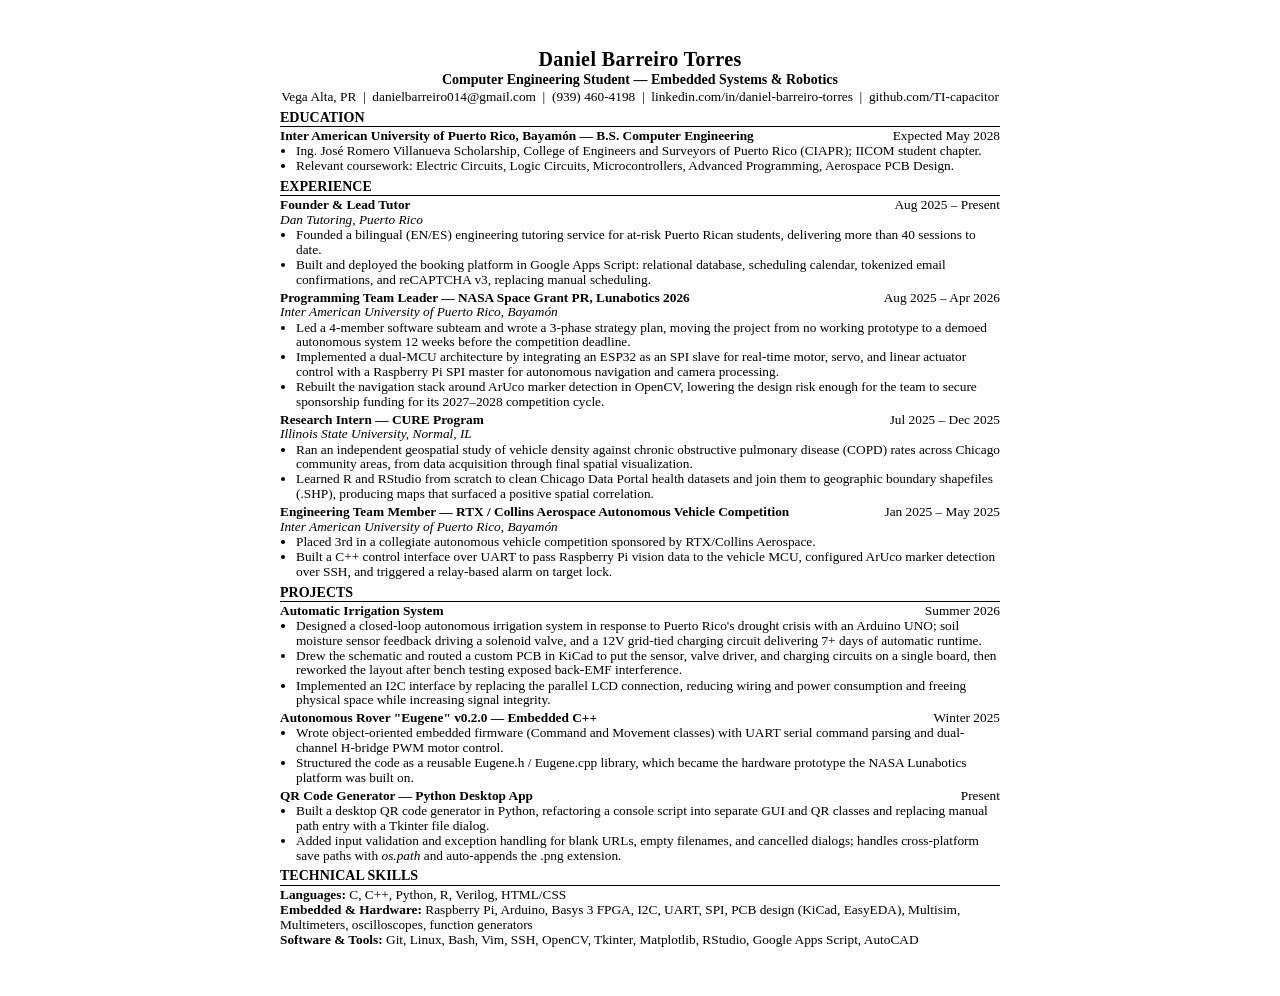
<file: docs/resume.html>
<!DOCTYPE html>
<html lang="en">
<head>
  <meta charset="UTF-8">
  <meta name="viewport" content="width=device-width, initial-scale=1.0">
  <title>Daniel Barreiro Torres — Resume</title>
  <style>
    * { box-sizing: border-box; margin: 0; padding: 0; }

    body {
      font-family: 'Times New Roman', Times, serif;
      font-size: 10pt;
      color: #000;
      background: #fff;
      width: 8.5in;
      margin: 0 auto;
      padding: 0.5in;
      line-height: 1.1;
    }

    .name {
      text-align: center;
      font-size: 15pt;
      font-weight: bold;
      letter-spacing: 0.3pt;
      margin-bottom: 1.5pt;
    }

    .profession {
      text-align: center;
      font-size: 10.5pt;
      font-weight: bold;
      margin-bottom: 2pt;
    }

    .contact {
      text-align: center;
      font-size: 10pt;
      margin-bottom: 3pt;
    }

    .contact a { color: #000; text-decoration: none; }

    /* Fill in / verify before exporting the PDF. Delete the class, not the text. */
    .placeholder { color: #c0392b; font-weight: bold; }

    .sec-head {
      font-size: 10.5pt;
      font-weight: bold;
      text-transform: uppercase;
      border-bottom: 0.75pt solid #000;
      margin-top: 4pt;
      margin-bottom: 1.5pt;
      padding-bottom: 0.5pt;
    }

    .skill-line { font-size: 10pt; margin-bottom: 0.5pt; }

    .entry { margin-bottom: 2.5pt; page-break-inside: avoid; }

    .entry-top {
      display: flex;
      justify-content: space-between;
      align-items: baseline;
    }

    .entry-title { font-weight: bold; font-size: 10pt; }
    .entry-date  { font-size: 10pt; font-weight: normal; white-space: nowrap; padding-left: 6pt; }
    .entry-org   { font-style: italic; font-size: 10pt; margin-bottom: 0.5pt; }

    ul { padding-left: 12pt; margin-top: 0.5pt; }
    li { font-size: 10pt; margin-bottom: 0.3pt; line-height: 1.1; orphans: 2; widows: 2; }

    .plain-line {
      display: flex;
      justify-content: space-between;
      align-items: baseline;
      font-size: 10pt;
      margin-bottom: 1pt;
    }

    .plain-line .left  { font-weight: bold; }
    .plain-line .right { font-style: italic; white-space: nowrap; padding-left: 6pt; }

    @media print {
      @page { size: letter; margin: 0; }
      body { padding: 0.5in; width: auto; margin: 0; }
      .placeholder { color: #000; font-weight: normal; }
      a { color: #000; text-decoration: none; }
    }
  </style>
</head>
<body>

  <div class="name">Daniel Barreiro Torres</div>
  <div class="profession">Computer Engineering Student — Embedded Systems &amp; Robotics</div>
  <div class="contact">
    Vega Alta, PR &nbsp;|&nbsp;
    <a href="mailto:danielbarreiro014@gmail.com">danielbarreiro014@gmail.com</a> &nbsp;|&nbsp;
    <a href="tel:+19394604198">(939) 460-4198</a> &nbsp;|&nbsp;
    <a href="https://www.linkedin.com/in/daniel-barreiro-torres">linkedin.com/in/daniel-barreiro-torres</a> &nbsp;|&nbsp;
    <a href="https://github.com/TI-capacitor">github.com/TI-capacitor</a>
  </div>

  <div class="sec-head">Education</div>
  <div class="entry">
    <div class="entry-top">
      <span class="entry-title">Inter American University of Puerto Rico, Bayamón — B.S. Computer Engineering</span>
      <span class="entry-date">Expected May 2028</span>
    </div>
    <ul>
      <li>Ing. José Romero Villanueva Scholarship, College of Engineers and Surveyors of Puerto Rico (CIAPR); IICOM student chapter.</li>
      <li>Relevant coursework: Electric Circuits, Logic Circuits, Microcontrollers, Advanced Programming, Aerospace PCB Design.</li>
    </ul>
  </div>

  <div class="sec-head">Experience</div>

  <div class="entry">
    <div class="entry-top">
      <span class="entry-title">Founder &amp; Lead Tutor</span>
      <span class="entry-date">Aug 2025 – Present</span>
    </div>
    <div class="entry-org">Dan Tutoring, Puerto Rico</div>
    <ul>
      <li>Founded a bilingual (EN/ES) engineering tutoring service for at-risk Puerto Rican students, delivering more than 40 sessions to date.</li>
      <li>Built and deployed the booking platform in Google Apps Script: relational database, scheduling calendar, tokenized email confirmations, and reCAPTCHA v3, replacing manual scheduling.</li>
    </ul>
  </div>

  <div class="entry">
    <div class="entry-top">
      <span class="entry-title">Programming Team Leader — NASA Space Grant PR, Lunabotics 2026</span>
      <span class="entry-date">Aug 2025 – Apr 2026</span>
    </div>
    <div class="entry-org">Inter American University of Puerto Rico, Bayamón</div>
    <ul>
      <li>Led a 4-member software subteam and wrote a 3-phase strategy plan, moving the project from no working prototype to a demoed autonomous system 12 weeks before the competition deadline.</li>
      <li>Implemented a dual-MCU architecture by integrating an ESP32 as an SPI slave for real-time motor, servo, and linear actuator control with a Raspberry Pi SPI master for autonomous navigation and camera processing.</li>
      <li>Rebuilt the navigation stack around ArUco marker detection in OpenCV, lowering the design risk enough for the team to secure sponsorship funding for its 2027–2028 competition cycle.</li>
    </ul>
  </div>

  <div class="entry">
    <div class="entry-top">
      <span class="entry-title">Research Intern — CURE Program</span>
      <span class="entry-date">Jul 2025 – Dec 2025</span>
    </div>
    <div class="entry-org">Illinois State University, Normal, IL</div>
    <ul>
      <li>Ran an independent geospatial study of vehicle density against chronic obstructive pulmonary disease (COPD) rates across Chicago community areas, from data acquisition through final spatial visualization.</li>
      <li>Learned R and RStudio from scratch to clean Chicago Data Portal health datasets and join them to geographic boundary shapefiles (.SHP), producing maps that surfaced a positive spatial correlation.</li>
    </ul>
  </div>

  <div class="entry">
    <div class="entry-top">
      <span class="entry-title">Engineering Team Member — RTX / Collins Aerospace Autonomous Vehicle Competition</span>
      <span class="entry-date">Jan 2025 – May 2025</span>
    </div>
    <div class="entry-org">Inter American University of Puerto Rico, Bayamón</div>
    <ul>
      <li>Placed 3rd in a collegiate autonomous vehicle competition sponsored by RTX/Collins Aerospace.</li>
      <li>Built a C++ control interface over UART to pass Raspberry Pi vision data to the vehicle MCU, configured ArUco marker detection over SSH, and triggered a relay-based alarm on target lock.</li>
    </ul>
  </div>

  <div class="sec-head">Projects</div>

  <div class="entry">
    <div class="entry-top">
      <span class="entry-title">Automatic Irrigation System</span>
      <span class="entry-date">Summer 2026</span>
    </div>
    <ul>
      <li>Designed a closed-loop autonomous irrigation system in response to Puerto Rico's drought crisis with an Arduino UNO; soil moisture sensor feedback driving a solenoid valve, and a 12V grid-tied charging circuit delivering 7+ days of automatic runtime.</li>
      <li>Drew the schematic and routed a custom PCB in KiCad to put the sensor, valve driver, and charging circuits on a single board, then reworked the layout after bench testing exposed back-EMF interference.</li>
      <li>Implemented an I2C interface by replacing the parallel LCD connection, reducing wiring and power consumption and freeing physical space while increasing signal integrity.</li>
    </ul>
  </div>

  <div class="entry">
    <div class="entry-top">
      <span class="entry-title">Autonomous Rover "Eugene" v0.2.0 — Embedded C++</span>
      <span class="entry-date">Winter 2025</span>
    </div>
    <ul>
      <li>Wrote object-oriented embedded firmware (Command and Movement classes) with UART serial command parsing and dual-channel H-bridge PWM motor control.</li>
      <li>Structured the code as a reusable Eugene.h / Eugene.cpp library, which became the hardware prototype the NASA Lunabotics platform was built on.</li>
    </ul>
  </div>

  <div class="entry">
    <div class="entry-top">
      <span class="entry-title">QR Code Generator — Python Desktop App</span>
      <span class="entry-date">Present</span>
    </div>
    <ul>
      <li>Built a desktop QR code generator in Python, refactoring a console script into separate GUI and QR classes and replacing manual path entry with a Tkinter file dialog.</li>
      <li>Added input validation and exception handling for blank URLs, empty filenames, and cancelled dialogs; handles cross-platform save paths with <i>os.path</i> and auto-appends the .png extension.</li>
    </ul>
  </div>

  <div class="sec-head">Technical Skills</div>
  <div class="skill-line"><b>Languages:</b> C, C++, Python, R, Verilog, HTML/CSS</div>
  <div class="skill-line"><b>Embedded &amp; Hardware:</b> Raspberry Pi, Arduino, Basys 3 FPGA, I2C, UART, SPI, PCB design (KiCad, EasyEDA), Multisim, Multimeters, oscilloscopes, function generators</div>
  <div class="skill-line"><b>Software &amp; Tools:</b> Git, Linux, Bash, Vim, SSH, OpenCV, Tkinter, Matplotlib, RStudio, Google Apps Script, AutoCAD</div>
 
  <!-- <div class="sec-head">Certifications</div>

  <div class="plain-line">
    <span class="left">Cisco Certified Support Technician — Networking (CCST)</span>
    <span class="right">Cisco, exam Oct 2026</span>
  </div>
  <div class="plain-line">
    <span class="left">FAA Remote Pilot Certificate — Part 107</span>
    <span class="right">Federal Aviation Administration</span>
  </div>
  <div class="plain-line">
    <span class="left">OSHA 30-Hour Construction Outreach Training</span>
    <span class="right">OSHA, 2023</span>
  </div> -->

</body>
</html>
</file>
